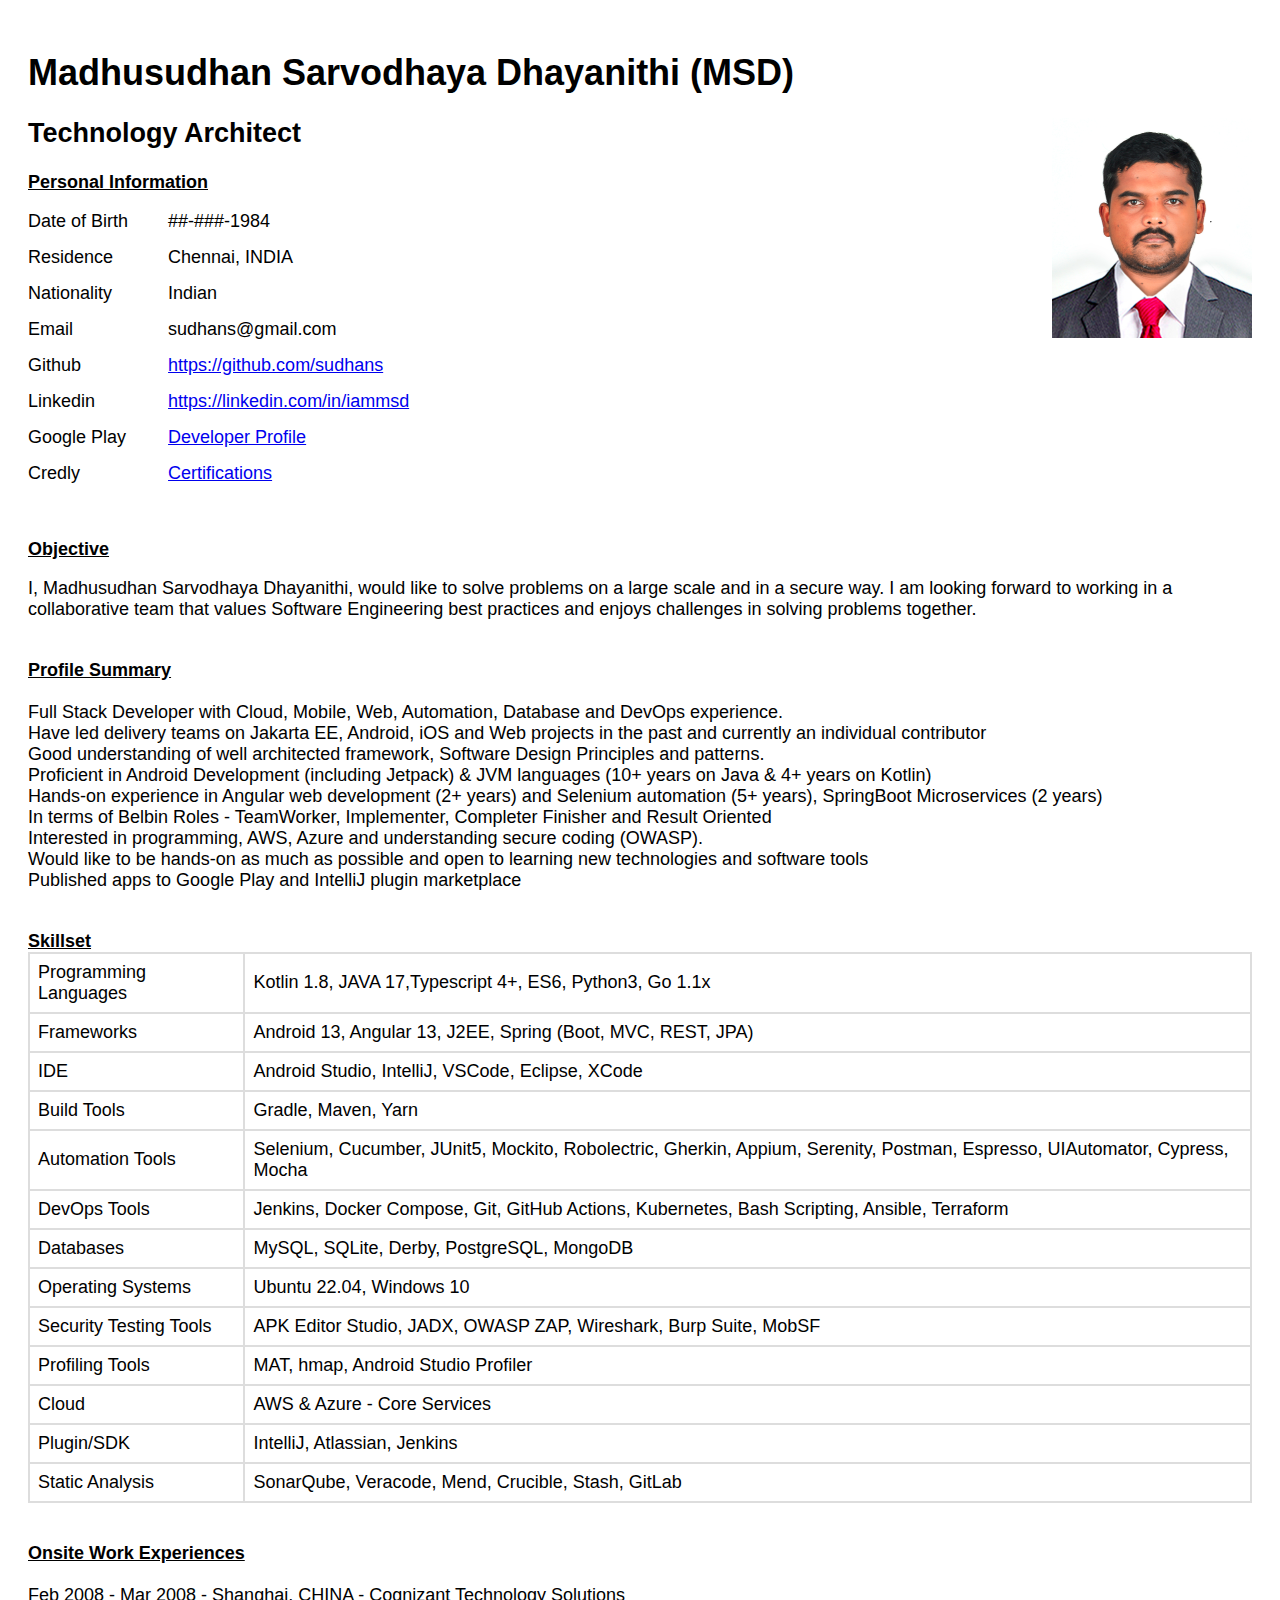
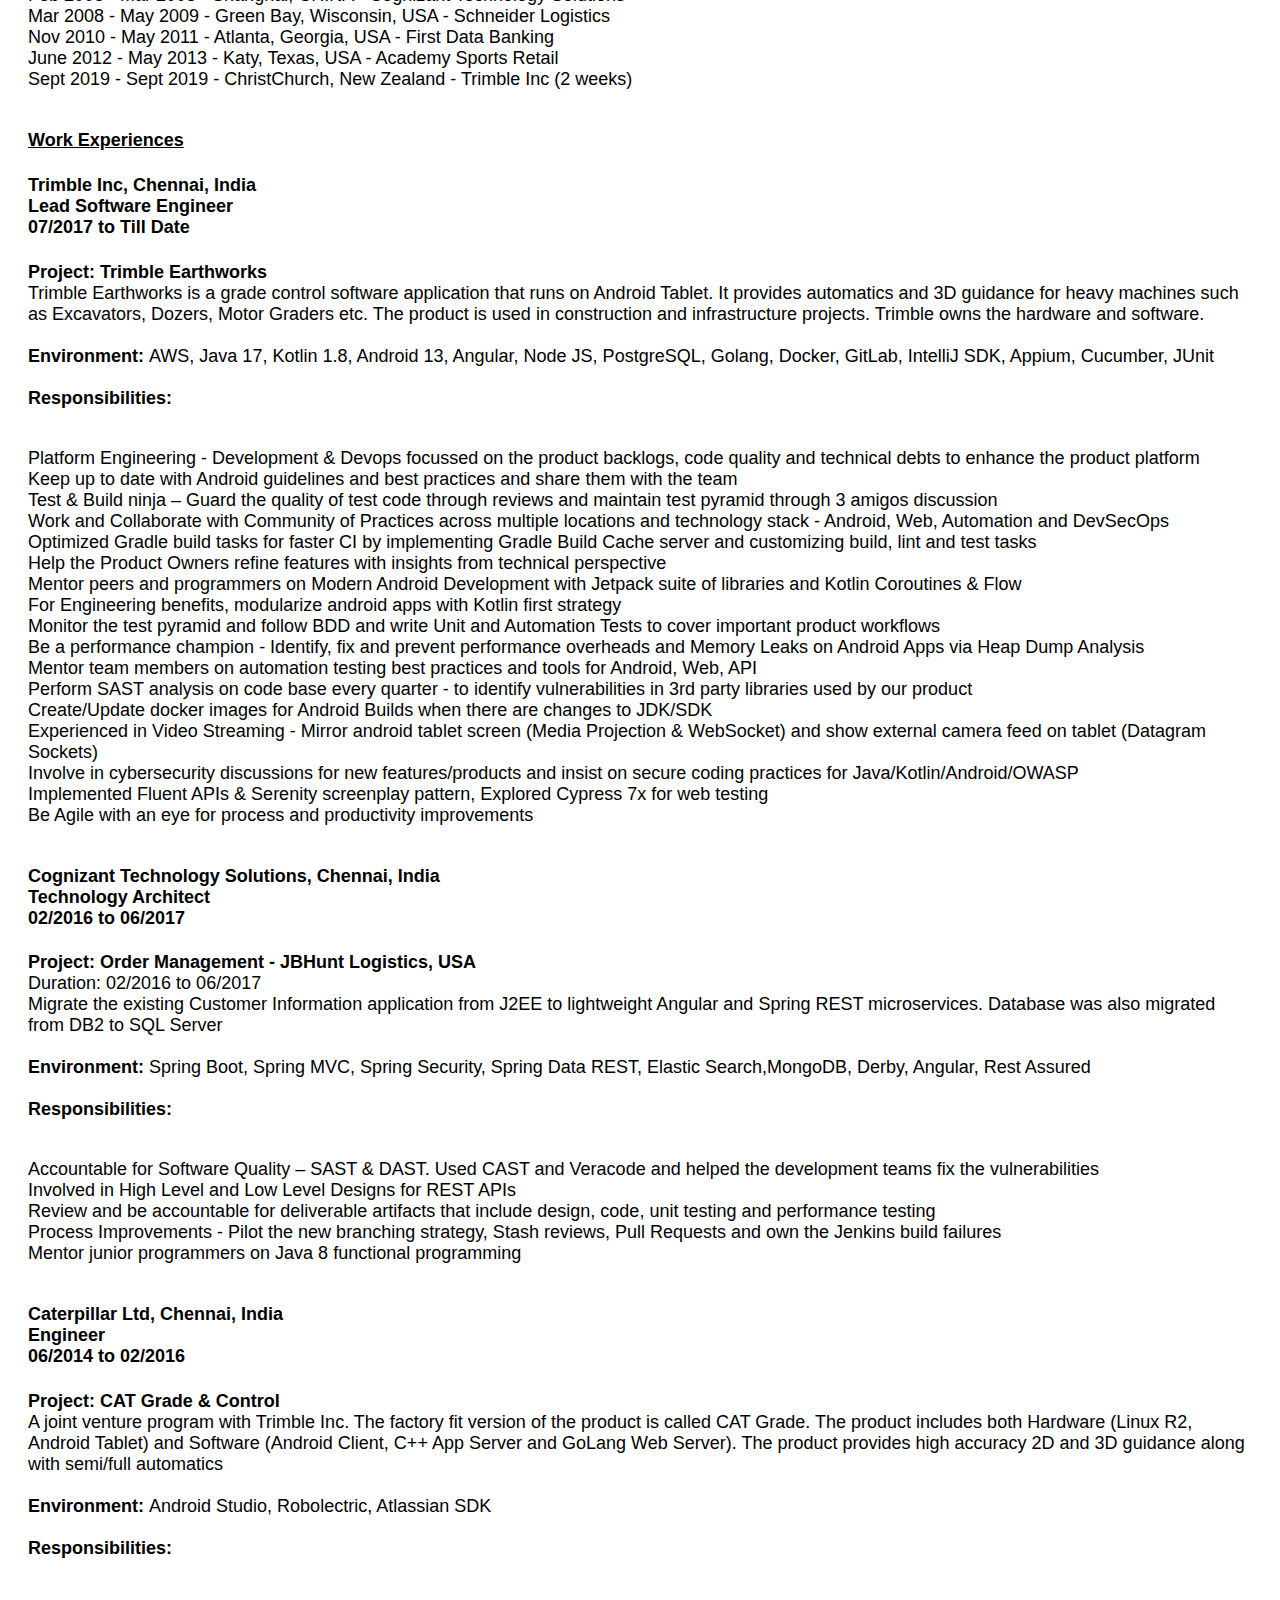
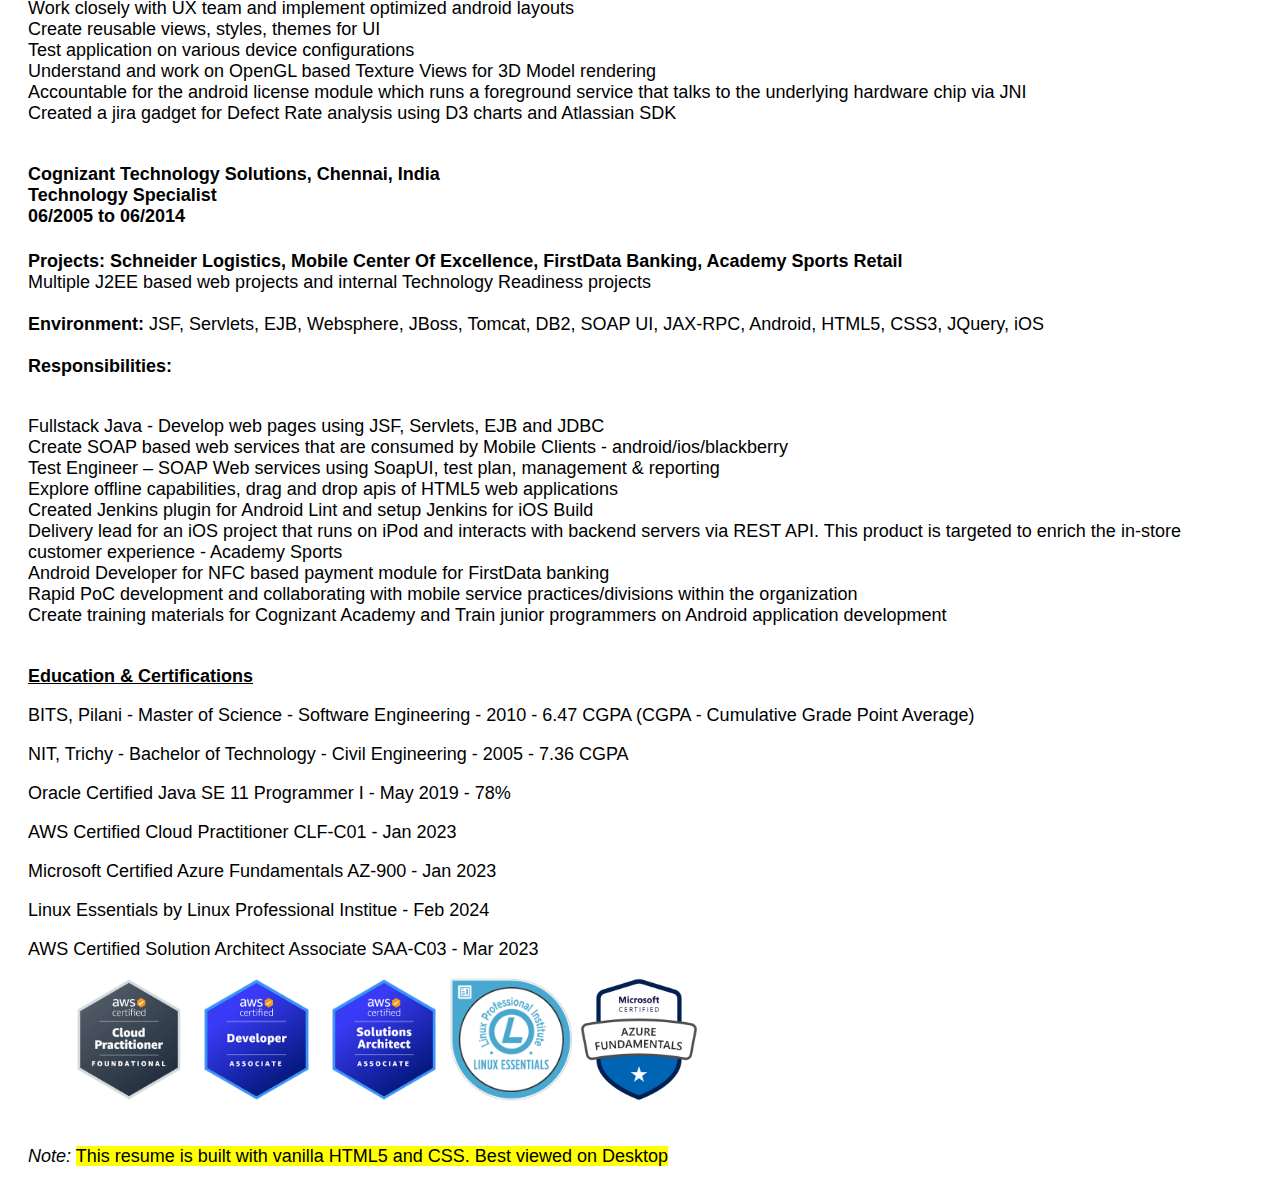
<file: html/resume.html>
<!DOCTYPE html>

<html lang="en">
  <head>
    <title>MSD Resume</title>
    <meta charset="UTF-8" />
    <meta
      name="viewport"
      content="width=device-width, initial-scale=1, user-scalable=no"
    />
    <link rel="stylesheet" href="../css/styles.css" />
  </head>

  <body>
    <header>
      <h1>Madhusudhan Sarvodhaya Dhayanithi (MSD)</h1>
      <span style="float: right">
        <img class="block" src="../images/msd.png" />
      </span>
      <h2>Technology Architect</h2>
    </header>

    <article id="msd_resume">
      <section id="section_personal_information">
        <header>
          <strong><u>Personal Information</u></strong>
        </header>

        <dl>
          <dt>Date of Birth</dt>
          <dd>##-###-1984</dd>

          <dt>Residence</dt>
          <dd>Chennai, INDIA</dd>

          <dt>Nationality</dt>
          <dd>Indian</dd>

          <dt>Email</dt>
          <dd>sudhans@gmail.com</dd>

          <dt>Github</dt>
          <dd>
            <a href="https://github.com/sudhans" target="_blank"
              >https://github.com/sudhans</a
            >
          </dd>

          <dt>Linkedin</dt>
          <dd>
            <a href="https://linkedin.com/in/iammsd" target="_blank"
              >https://linkedin.com/in/iammsd</a
            >
          </dd>

          <dt>Google Play</dt>
          <dd>
            <a
              href="https://play.google.com/store/apps/dev?id=5779970608749620366"
              target="_blank"
              >Developer Profile</a
            >
          </dd>


          <dt>Credly</dt>
          <dd>
            <a
              href="https://www.credly.com/users/madhusudhan-sarvodhaya-dhayanithi"
              target="_blank"
              >Certifications</a
            >
          </dd>
        </dl>
      </section>

      <section id="section_objective">
        <header>
          <strong><u>Objective</u></strong>
        </header>

        <p>
          I, Madhusudhan Sarvodhaya Dhayanithi, would like to solve problems on a large scale and in a secure way. I am looking forward to working in a collaborative team that values
          Software Engineering best practices and enjoys challenges in solving problems together. 
        </p>
      </section>

      <section id="section_profile_summary">
        <header>
          <strong><u>Profile Summary</u></strong>
        </header>

        <ul>
        <li>
          Full Stack Developer with Cloud, Mobile, Web, Automation, Database and DevOps experience. 
        </li>

        <li>
          Have led delivery teams on Jakarta EE, Android, iOS and Web projects in the past and currently an individual contributor
        </li>

        <li>
          Good understanding of well architected framework, Software Design Principles and patterns.
        </li>

        <li>
          Proficient in Android Development (including Jetpack) & JVM languages (10+ years on Java & 4+ years on Kotlin)
        </li>

        <li>
          Hands-on experience in Angular web development (2+ years) and Selenium automation (5+ years), SpringBoot Microservices (2 years) 
        </li>

        <li>
          In terms of Belbin Roles - TeamWorker, Implementer, Completer Finisher and Result Oriented
        </li>

        <li>
          Interested in programming, AWS, Azure and understanding secure coding (OWASP).
        </li>

        <li>
          Would like to be hands-on as much as possible and open to learning new technologies and software tools
        </li>

        <li>
          Published apps to Google Play and IntelliJ plugin marketplace
        </li>
      </ul>

      </section>

      <section id="section_skillsets">
        <header>
          <strong><u>Skillset</u></strong>
        </header>

        <table id="table_skillset">
          <tr>
            <td>Programming Languages</td>
            <td>
              Kotlin 1.8, JAVA 17,Typescript 4+, ES6, Python3, Go 1.1x
            </td>
          </tr>

          <tr>
            <td>Frameworks</td>
            <td>Android 13, Angular 13, J2EE, Spring (Boot, MVC, REST, JPA)</td>
          </tr>

          <tr>
            <td>IDE</td>
            <td>Android Studio, IntelliJ, VSCode, Eclipse, XCode</td>
          </tr>

          <tr>
            <td>Build Tools</td>
            <td>Gradle, Maven, Yarn</td>
          </tr>

          <tr>
            <td>Automation Tools</td>
            <td>
              Selenium, Cucumber, JUnit5, Mockito, Robolectric, Gherkin, Appium,
              Serenity, Postman, Espresso, UIAutomator, Cypress, Mocha
            </td>
          </tr>

          <tr>
            <td>DevOps Tools</td>
            <td>Jenkins, Docker Compose, Git, GitHub Actions, Kubernetes, Bash Scripting, Ansible, Terraform</td>
          </tr>

          <tr>
            <td>Databases</td>
            <td>MySQL, SQLite, Derby, PostgreSQL, MongoDB</td>
          </tr>

          <tr>
            <td>Operating Systems</td>
            <td>Ubuntu 22.04, Windows 10</td>
          </tr>

          <tr>
            <td>Security Testing Tools</td>
            <td>
              APK Editor Studio, JADX, OWASP ZAP, Wireshark, Burp Suite, MobSF
            </td>
          </tr>

          <tr>
            <td>Profiling Tools</td>
            <td>MAT, hmap, Android Studio Profiler</td>
          </tr>

          <tr>
            <td>Cloud</td>
            <td>
              AWS & Azure - Core Services
            </td>
          </tr>

          <tr>
            <td>Plugin/SDK</td>
            <td>IntelliJ, Atlassian, Jenkins</td>
          </tr>

          <tr>
            <td>Static Analysis</td>
            <td>SonarQube, Veracode, Mend, Crucible, Stash, GitLab</td>
          </tr>
        </table>
      </section>

      <section id="section_onsite_experiences">
        <header>
          <strong><u>Onsite Work Experiences</u></strong>
        </header>

        <ul>
          <li>
            Feb 2008 - Mar 2008 - Shanghai, CHINA - Cognizant Technology
            Solutions
          </li>
          <li>
            Mar 2008 - May 2009 - Green Bay, Wisconsin, USA - Schneider
            Logistics
          </li>
          <li>
            Nov 2010 - May 2011 - Atlanta, Georgia, USA - First Data Banking
          </li>
          <li>
            June 2012 - May 2013 - Katy, Texas, USA - Academy Sports Retail
          </li>
          <li>
            Sept 2019 - Sept 2019 - ChristChurch, New Zealand - Trimble Inc (2
            weeks)
          </li>
        </ul>
      </section>

      <section id="section_work_experiences">
        <header>
          <strong><u>Work Experiences</u></strong>
        </header>

        <section id="section_workexp_trimble">
          <h4>
            Trimble Inc, Chennai, India
            <br />
            Lead Software Engineer
            <br />
            07/2017 to Till Date
          </h4>

          <p>
            <strong>Project: Trimble Earthworks</strong>
            <br />
            Trimble Earthworks is a grade control software application that runs
            on Android Tablet. It provides automatics and 3D guidance for heavy
            machines such as Excavators, Dozers, Motor Graders etc. The product
            is used in construction and infrastructure projects. Trimble owns the hardware and software.

            <br />
            <br />
            <strong>Environment: </strong>
            AWS, Java 17, Kotlin 1.8, Android 13, Angular, Node JS, PostgreSQL, Golang, Docker, 
            GitLab, IntelliJ SDK, Appium, Cucumber, JUnit

            <br />
            <br />
            <strong>Responsibilities: </strong>
          </p>
          <ul>
            <li>
              Platform Engineering - Development & Devops focussed on the product backlogs, code
              quality and technical debts to enhance the product platform
            </li>
            <li>
              Keep up to date with Android guidelines and best practices and
              share them with the team
            </li>
            <li>
              Test & Build ninja – Guard the quality of test code through reviews and maintain test 
              pyramid through 3 amigos discussion
            </li>
            <li>
              Work and Collaborate with Community of Practices across multiple
              locations and technology stack - Android, Web, Automation and
              DevSecOps
            </li>
            <li>Optimized Gradle build tasks for faster CI by implementing Gradle Build Cache server 
              and customizing build, lint and test tasks </li>
            <li>
              Help the Product Owners refine features with insights from
              technical perspective
            </li>
            <li>
              Mentor peers and programmers on Modern Android Development with
              Jetpack suite of libraries and Kotlin Coroutines & Flow
            </li>
            <li>
              For Engineering benefits, modularize android apps with Kotlin
              first strategy
            </li>
            <li>
              Monitor the test pyramid and follow BDD and write Unit and
              Automation Tests to cover important product workflows
            </li>
            <li>
              Be a performance champion - Identify, fix and prevent performance
              overheads and Memory Leaks on Android Apps via Heap Dump Analysis
            </li>
            <li>
              Mentor team members on automation testing best practices and tools for Android, Web, API
            </li>
            <li>
              Perform SAST analysis on code base every quarter - to identify
              vulnerabilities in 3rd party libraries used by our product
            </li>
            <li>
              Create/Update docker images for Android Builds when there are
              changes to JDK/SDK
            </li>
            <li>
              Experienced in Video Streaming - Mirror android tablet screen
              (Media Projection & WebSocket) and show external camera feed on
              tablet (Datagram Sockets)
            </li>
            <li>
              Involve in cybersecurity discussions for new features/products and
              insist on secure coding practices for Java/Kotlin/Android/OWASP
            </li>
            <li>Implemented Fluent APIs & Serenity screenplay pattern, Explored Cypress 7x for web testing</li>
            <li>
              Be Agile with an eye for process and productivity improvements
            </li>
          </ul>
        </section>

        <section id="section_workexp_cognizant2">
          <h4>
            Cognizant Technology Solutions, Chennai, India
            <br />
            Technology Architect
            <br />
            02/2016 to 06/2017
          </h4>

          <section id="section_project1_cognizant2">
            <p>
              <strong>Project: Order Management - JBHunt Logistics, USA</strong>
              <br />
              Duration: 02/2016 to 06/2017
              <br />
              Migrate the existing Customer Information application from J2EE to
              lightweight Angular and Spring REST microservices. Database was
              also migrated from DB2 to SQL Server

              <br />
              <br />
              <strong>Environment: </strong>
              Spring Boot, Spring MVC, Spring Security, Spring Data REST, Elastic Search,MongoDB,
              Derby, Angular, Rest Assured

              <br />
              <br />
              <strong>Responsibilities: </strong>
            </p>
            <ul>
              <li>
                Accountable for Software Quality – SAST & DAST. Used CAST and Veracode and helped the development 
                teams fix the vulnerabilities
              </li>
              <li>
                Involved in High Level and Low Level Designs for REST APIs
              </li>
              <li>
                Review and be accountable for deliverable artifacts that include
                design, code, unit testing and performance testing
              </li>
              <li>
                Process Improvements - Pilot the new branching strategy, Stash
                reviews, Pull Requests and own the Jenkins build failures
              </li>
              <li>
                Mentor junior programmers on Java 8 functional programming
              </li>
            </ul>
          </section>

        </section>

        <section id="section_workexp_caterpillar">
          <h4>
            Caterpillar Ltd, Chennai, India
            <br />
            Engineer
            <br />
            06/2014 to 02/2016
          </h4>

          <p>
            <strong>Project: CAT Grade & Control</strong>
            <br />
            A joint venture program with Trimble Inc. The factory fit version of
            the product is called CAT Grade. The product includes both Hardware
            (Linux R2, Android Tablet) and Software (Android Client, C++ App
            Server and GoLang Web Server). The product provides high accuracy 2D
            and 3D guidance along with semi/full automatics

            <br />
            <br />
            <strong>Environment: </strong>
            Android Studio, Robolectric, Atlassian SDK

            <br />
            <br />
            <strong>Responsibilities: </strong>
          </p>
          <ul>
            <li>
              Work closely with UX team and implement optimized android layouts
            </li>
            <li>Create reusable views, styles, themes for UI</li>
            <li>Test application on various device configurations</li>
            <li>
              Understand and work on OpenGL based Texture Views for 3D Model
              rendering
            </li>
            <li>
              Accountable for the android license module which runs a foreground
              service that talks to the underlying hardware chip via JNI
            </li>

            <li>
              Created a jira gadget for Defect Rate analysis using D3 charts and
              Atlassian SDK
            </li>
          </ul>
        </section>

        <section id="section_workexp_cognizant1">
          <h4>
            Cognizant Technology Solutions, Chennai, India
            <br />
            Technology Specialist
            <br />
            06/2005 to 06/2014
          </h4>

          <p>
            <strong
              >Projects: Schneider Logistics, Mobile Center Of Excellence,
              FirstData Banking, Academy Sports Retail</strong
            >
            <br />
            Multiple J2EE based web projects and internal Technology Readiness
            projects
            <br />
            <br />
            <strong>Environment: </strong>
            JSF, Servlets, EJB, Websphere, JBoss, Tomcat, DB2, SOAP UI, JAX-RPC,
            Android, HTML5, CSS3, JQuery, iOS
            <br />
            <br />
            <strong>Responsibilities: </strong>
          </p>
          <ul>
            <li>
              Fullstack Java - Develop web pages using JSF, Servlets, EJB and
              JDBC
            </li>
            <li>
              Create SOAP based web services that are consumed by Mobile Clients
              - android/ios/blackberry
            </li>
            <li>
              Test Engineer – SOAP Web services using SoapUI, test plan, management & reporting
            </li>
            <li>
              Explore offline capabilities, drag and drop apis of HTML5 web
              applications
            </li>
            <li>
              Created Jenkins plugin for Android Lint and setup Jenkins for iOS
              Build
            </li>
            <li>
              Delivery lead for an iOS project that runs on iPod and interacts
              with backend servers via REST API. This product is targeted to
              enrich the in-store customer experience - Academy Sports
            </li>

            <li>
              Android Developer for NFC based payment module for FirstData
              banking
            </li>
            <li>
              Rapid PoC development and collaborating with mobile service
              practices/divisions within the organization
            </li>
            <li>
              Create training materials for Cognizant Academy and Train junior
              programmers on Android application development
            </li>
          </ul>
        </section>
      </section>

      <section id="section_education">
        <header>
          <strong><u>Education & Certifications</u></strong>
        </header>

        <p>
          BITS, Pilani - Master of Science - Software Engineering - 2010 - 6.47
          CGPA (CGPA - Cumulative Grade Point Average)
        </p>

        <p>
          NIT, Trichy - Bachelor of Technology - Civil Engineering - 2005 - 7.36
          CGPA
        </p>

        <p>Oracle Certified Java SE 11 Programmer I - May 2019 - 78%</p>

        <p>AWS Certified Cloud Practitioner CLF-C01 - Jan 2023</p>

        <p>Microsoft Certified Azure Fundamentals AZ-900 - Jan 2023</p>

        <p>Linux Essentials by Linux Professional Institue - Feb 2024 </p>

        <p>AWS Certified Solution Architect Associate SAA-C03 - Mar 2023</p>

        <ul>
          <li class="images"><img src="../images/aws_practitioner.png" width="10%" /></li>
          <li class="images"><img src="../images/aws_developer.png" width="10%"/></li>
          <li class="images"><img src="../images/saa-c03.png" width="10%"/></li>
          <li class="images"><img src="../images/LPI_Essentials.png" width="10%"/></li>
          <li class="images"><img src="../images/azure_fundamentals.png" width="10%"/></li>
        </ul>

      </section>
    </article>

    <footer>
      <em>Note:</em>
      <mark
        >This resume is built with vanilla HTML5 and CSS. Best viewed on
        Desktop</mark
      >
    </footer>
  </body>
</html>
</file>
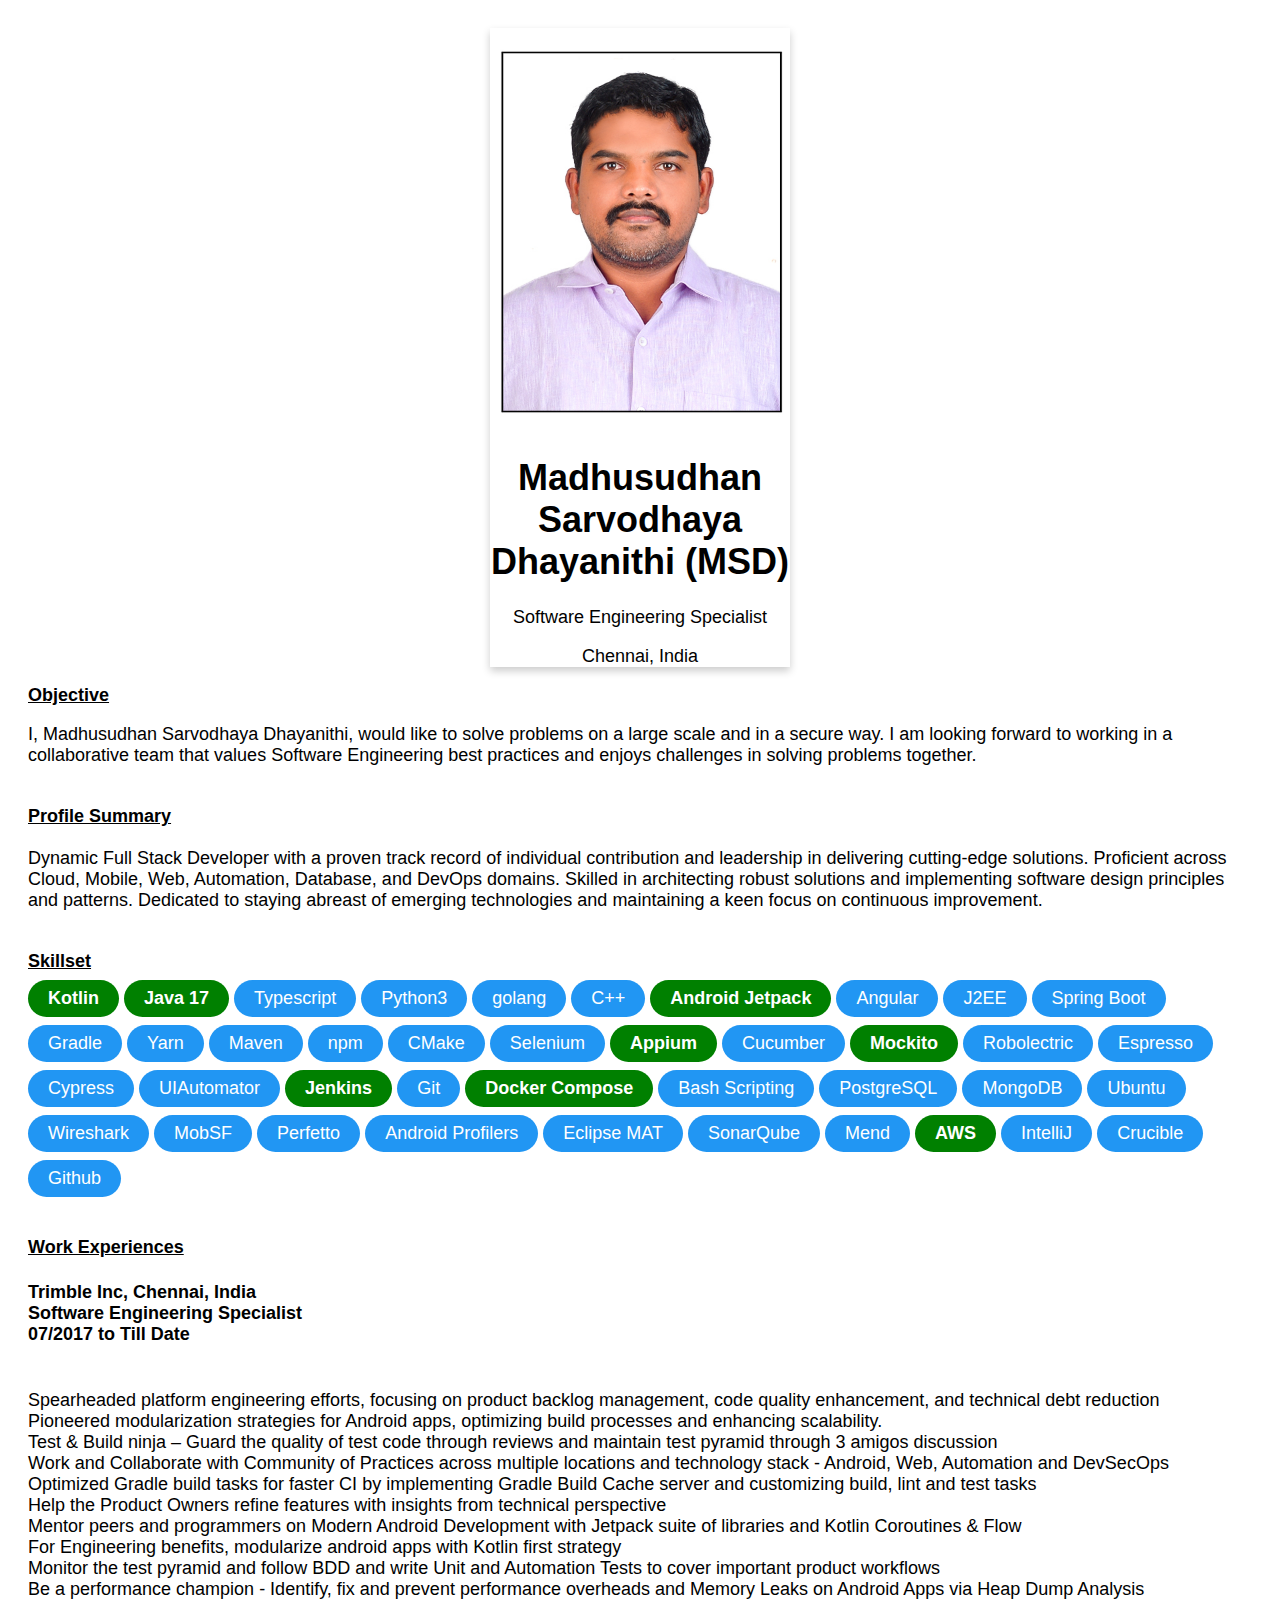
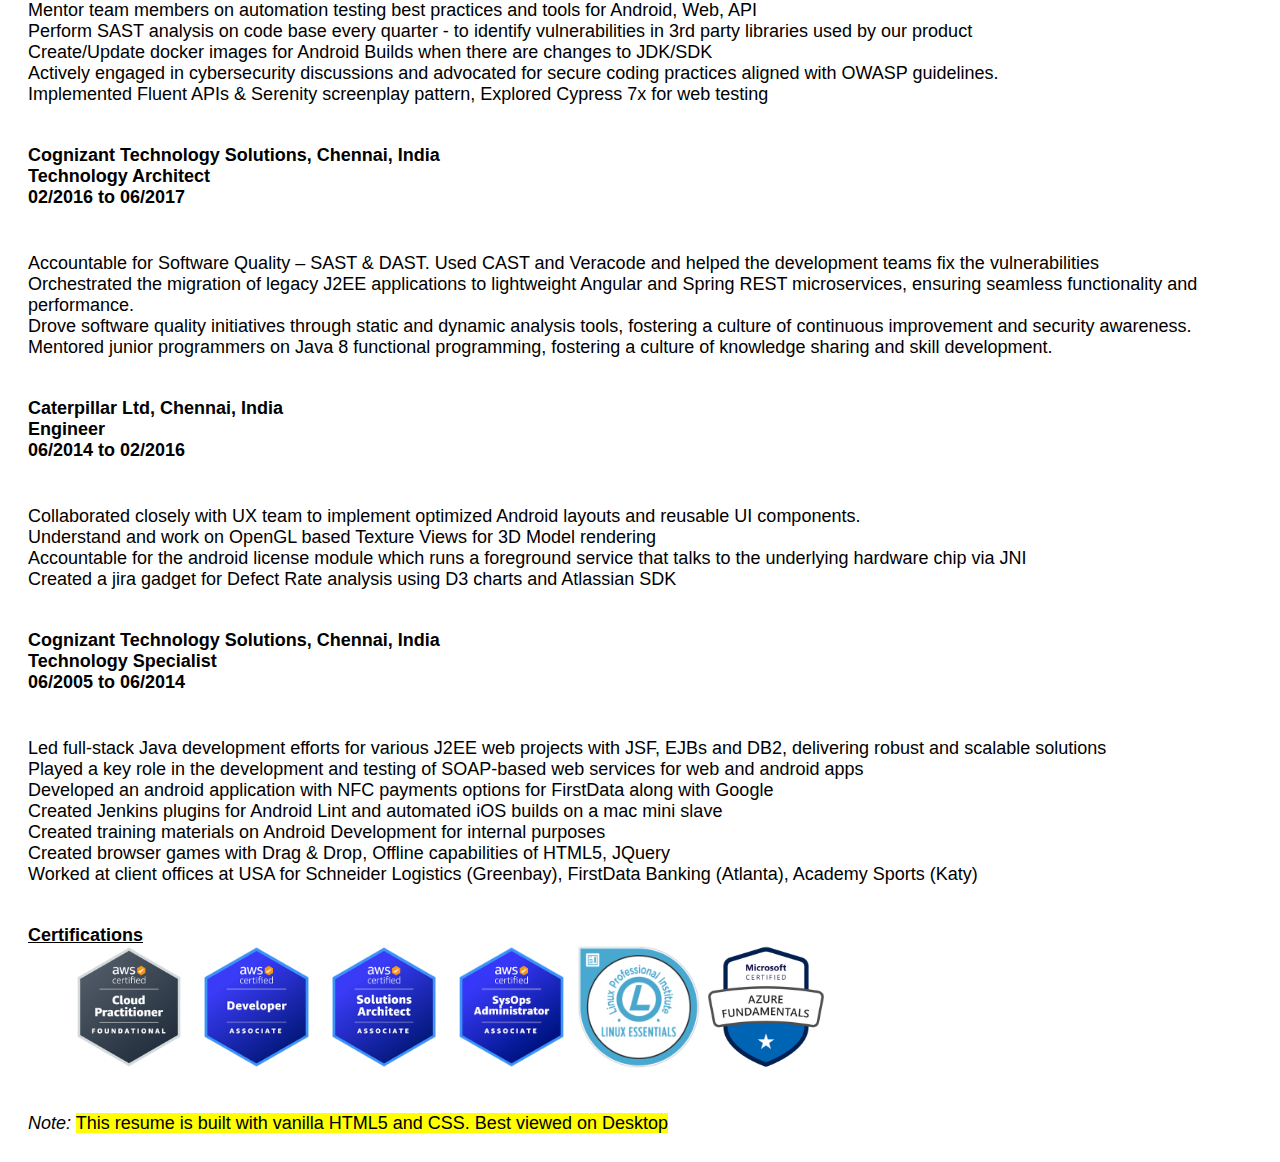
<file: html/resume_gpt.html>
<!DOCTYPE html>

<html lang="en">
  <head>
    <title>MSD Resume</title>
    <meta charset="UTF-8" />
    <meta
      name="viewport"
      content="width=device-width, initial-scale=1, user-scalable=no"
    />
    <link rel="stylesheet" href="../css/styles.css" />
  </head>

  <body>
    <header>
      <div class="card">
        <img class="card-image" src="../images/msd.jpg" />
        <h1>Madhusudhan Sarvodhaya Dhayanithi (MSD)</h1>
        <p class="card-title">Software Engineering Specialist</p>
        <p>Chennai, India</p>
      </div>
     
    </header>

    <article id="msd_resume">

      <section id="section_objective">
        <header>
          <strong><u>Objective</u></strong>
        </header>

        <p>
          I, Madhusudhan Sarvodhaya Dhayanithi, would like to solve problems on a large scale and in a secure way. I am looking forward to working in a collaborative team that values
          Software Engineering best practices and enjoys challenges in solving problems together. 
        </p>
      </section>

      <section id="section_profile_summary">
        <header>
          <strong><u>Profile Summary</u></strong>
        </header>

        <ul>
        <li>
          Dynamic Full Stack Developer with a proven track record of individual contribution and leadership in delivering cutting-edge solutions. 
          Proficient across Cloud, Mobile, Web, Automation, Database, and DevOps domains. 
          Skilled in architecting robust solutions and implementing software design principles and patterns. 
          Dedicated to staying abreast of emerging technologies and maintaining a keen focus on continuous improvement.
        </li>
      </ul>

      </section>

      <section id="section_skillsets">
        <header>
          <strong><u>Skillset</u></strong>
        </header>

        <div id="div_skillset">
          <span class="tag-cloud-bold">Kotlin</span> 
          <span class="tag-cloud-bold">Java 17</span> 
          <span class="tag-cloud">Typescript</span> 
          <span class="tag-cloud">Python3</span> 
          <span class="tag-cloud">golang</span> 
          <span class="tag-cloud">C++</span> 
          <span class="tag-cloud-bold">Android Jetpack</span> 
          <span class="tag-cloud">Angular</span> 
          <span class="tag-cloud">J2EE</span> 
          <span class="tag-cloud">Spring Boot</span> 
          <span class="tag-cloud">Gradle</span> 
          <span class="tag-cloud">Yarn</span> 
          <span class="tag-cloud">Maven</span> 
          <span class="tag-cloud">npm</span> 
          <span class="tag-cloud">CMake</span> 
          <span class="tag-cloud">Selenium</span> 
          <span class="tag-cloud-bold">Appium</span> 
          <span class="tag-cloud">Cucumber</span> 
          <span class="tag-cloud-bold">Mockito</span> 
          <span class="tag-cloud">Robolectric</span> 
          <span class="tag-cloud">Espresso</span> 
          <span class="tag-cloud">Cypress</span> 
          <span class="tag-cloud">UIAutomator</span> 
          <span class="tag-cloud-bold">Jenkins</span> 
          <span class="tag-cloud">Git</span> 
          <span class="tag-cloud-bold">Docker Compose</span> 
          <span class="tag-cloud">Bash Scripting</span> 
          <span class="tag-cloud">PostgreSQL</span> 
          <span class="tag-cloud">MongoDB</span> 
          <span class="tag-cloud">Ubuntu</span> 
          <span class="tag-cloud">Wireshark</span> 
          <span class="tag-cloud">MobSF</span> 
          <span class="tag-cloud">Perfetto</span> 
          <span class="tag-cloud">Android Profilers</span> 
          <span class="tag-cloud">Eclipse MAT</span> 
          <span class="tag-cloud">SonarQube</span> 
          <span class="tag-cloud">Mend</span> 
          <span class="tag-cloud-bold">AWS</span> 
          <span class="tag-cloud">IntelliJ</span> 
          <span class="tag-cloud">Crucible</span> 
          <span class="tag-cloud">Github</span> 

        </div>
        </section>

      <section id="section_work_experiences">
        <header>
          <strong><u>Work Experiences</u></strong>
        </header>

        <section id="section_workexp_trimble">
          <h4>
            Trimble Inc, Chennai, India
            <br />
            Software Engineering Specialist
            <br />
            07/2017 to Till Date
          </h4>
          <p>
          <ul>
            <li>
              Spearheaded platform engineering efforts, focusing on product backlog management, code quality enhancement, and technical debt reduction
            </li>
            <li>
              Pioneered modularization strategies for Android apps, optimizing build processes and enhancing scalability.
            </li>
            <li>
              Test & Build ninja – Guard the quality of test code through reviews and maintain test 
              pyramid through 3 amigos discussion
            </li>
            <li>
              Work and Collaborate with Community of Practices across multiple
              locations and technology stack - Android, Web, Automation and
              DevSecOps
            </li>
            <li>Optimized Gradle build tasks for faster CI by implementing Gradle Build Cache server 
              and customizing build, lint and test tasks </li>
            <li>
              Help the Product Owners refine features with insights from
              technical perspective
            </li>
            <li>
              Mentor peers and programmers on Modern Android Development with
              Jetpack suite of libraries and Kotlin Coroutines & Flow
            </li>
            <li>
              For Engineering benefits, modularize android apps with Kotlin
              first strategy
            </li>
            <li>
              Monitor the test pyramid and follow BDD and write Unit and
              Automation Tests to cover important product workflows
            </li>
            <li>
              Be a performance champion - Identify, fix and prevent performance
              overheads and Memory Leaks on Android Apps via Heap Dump Analysis
            </li>
            <li>
              Mentor team members on automation testing best practices and tools for Android, Web, API
            </li>
            <li>
              Perform SAST analysis on code base every quarter - to identify
              vulnerabilities in 3rd party libraries used by our product
            </li>
            <li>
              Create/Update docker images for Android Builds when there are
              changes to JDK/SDK
            </li>
            <li>
              Actively engaged in cybersecurity discussions and advocated for secure coding practices aligned with OWASP guidelines.
            </li>
            <li>Implemented Fluent APIs & Serenity screenplay pattern, Explored Cypress 7x for web testing</li>

          </ul>
        </section>

        <section id="section_workexp_cognizant2">
          <h4>
            Cognizant Technology Solutions, Chennai, India
            <br />
            Technology Architect
            <br />
            02/2016 to 06/2017
          </h4>

          <section id="section_project1_cognizant2">
            <ul>
              <li>
                Accountable for Software Quality – SAST & DAST. Used CAST and Veracode and helped the development teams fix the vulnerabilities
              </li>
              <li>
                Orchestrated the migration of legacy J2EE applications to lightweight Angular and Spring REST microservices, ensuring seamless functionality and performance.
              </li>
              <li>
                Drove software quality initiatives through static and dynamic analysis tools, fostering a culture of continuous improvement and security awareness.
              </li>
              <li>
                Mentored junior programmers on Java 8 functional programming, fostering a culture of knowledge sharing and skill development.
              </li>
            </ul>
          </section>

        </section>

        <section id="section_workexp_caterpillar">
          <h4>
            Caterpillar Ltd, Chennai, India
            <br />
            Engineer
            <br />
            06/2014 to 02/2016
          </h4>

          <ul>
            <li>Collaborated closely with UX team to implement optimized Android layouts and reusable UI components.</li>
            <li>Understand and work on OpenGL based Texture Views for 3D Model rendering</li>
            <li>Accountable for the android license module which runs a foreground service that talks to the underlying hardware chip via JNI</li>
            <li>Created a jira gadget for Defect Rate analysis using D3 charts and Atlassian SDK </li>
          </ul>
        </section>

        <section id="section_workexp_cognizant1">
          <h4>
            Cognizant Technology Solutions, Chennai, India
            <br />
            Technology Specialist
            <br />
            06/2005 to 06/2014
          </h4>

          <ul>
            <li>Led full-stack Java development efforts for various J2EE web projects with JSF, EJBs and DB2, delivering robust and scalable solutions</li>
            <li>Played a key role in the development and testing of SOAP-based web services for web and android apps</li>
            <li>Developed an android application with NFC payments options for FirstData along with Google</li>
            <li>Created Jenkins plugins for Android Lint and automated iOS builds on a mac mini slave</li>
            <li>Created training materials on Android Development for internal purposes</li>
            <li>Created browser games with Drag & Drop, Offline capabilities of HTML5, JQuery</li>
            <li>Worked at client offices at USA for Schneider Logistics (Greenbay), FirstData Banking (Atlanta), Academy Sports (Katy)</li>

          </ul>
        </section>
      </section>

      <section id="section_education">
        <header>
          <strong><u>Certifications</u></strong>
        </header>

        <ul>
          <li class="images"><img src="../images/aws_practitioner.png" width="10%" /></li>
          <li class="images"><img src="../images/aws_developer.png" width="10%"/></li>
          <li class="images"><img src="../images/saa-c03.png" width="10%"/></li>
          <li class="images"><img src="../images/aws_sysops.png" width="10%"/></li>
          <li class="images"><img src="../images/LPI_Essentials.png" width="10%"/></li>
          <li class="images"><img src="../images/azure_fundamentals.png" width="10%"/></li>
        </ul>

      </section>

    
    </article>

    <footer>
      <em>Note:</em>
      <mark
        >This resume is built with vanilla HTML5 and CSS. Best viewed on
        Desktop</mark
      >
    </footer>
  </body>
</html>
</file>
<file: css/styles.css>
body {
    overflow: visible !important;
    padding: 20px;
    font-size: large;
    font-family: 'Lucida Sans', 'Lucida Sans Regular', 'Lucida Grande', 'Lucida Sans Unicode', Geneva, Verdana, sans-serif;
}

/* To give more padding at the end of each section */
section {
    margin-bottom: 40px;
}

/* Personal information section uses Description List */
dl {
    display: grid;
    grid-template-columns: max-content auto;
}

dt {
    grid-column-start: 1;
}

dd {
    grid-column-start: 2;
    min-height: 2em;
}

/* Provide border for skillset table */
table {
    border-collapse: collapse;
}

td {
    border: 2px solid #dddddd;
    padding: 8px;
}

/* Make images mobile friendly */
img.block {
    max-width: 100%;
    display: block;
}

  
ul, li.images {
    list-style: none;
    display: inline;
}

.tag-cloud {
    display: inline-block;
    color: white;
    padding: 8px 20px;
    border-radius: 25px;
    background-color: #2196F3;
    margin-top: 8px;
  }

  .tag-cloud-bold {
    display: inline-block;
    color: white;
    padding: 8px 20px;
    border-radius: 25px;
    font-weight: bold;
    background-color: green;
    margin-top: 8px;
  }

  .card {
    box-shadow: 0 4px 8px 0 rgba(0, 0, 0, 0.2);
    max-width: 300px;
    margin: auto;
    text-align: center;
  }
  
  .card-name {
    color: grey;
    font-size: 18px;
  }

  .card-image {
    width: 100%;
    height: 60%;
  }
</file>
